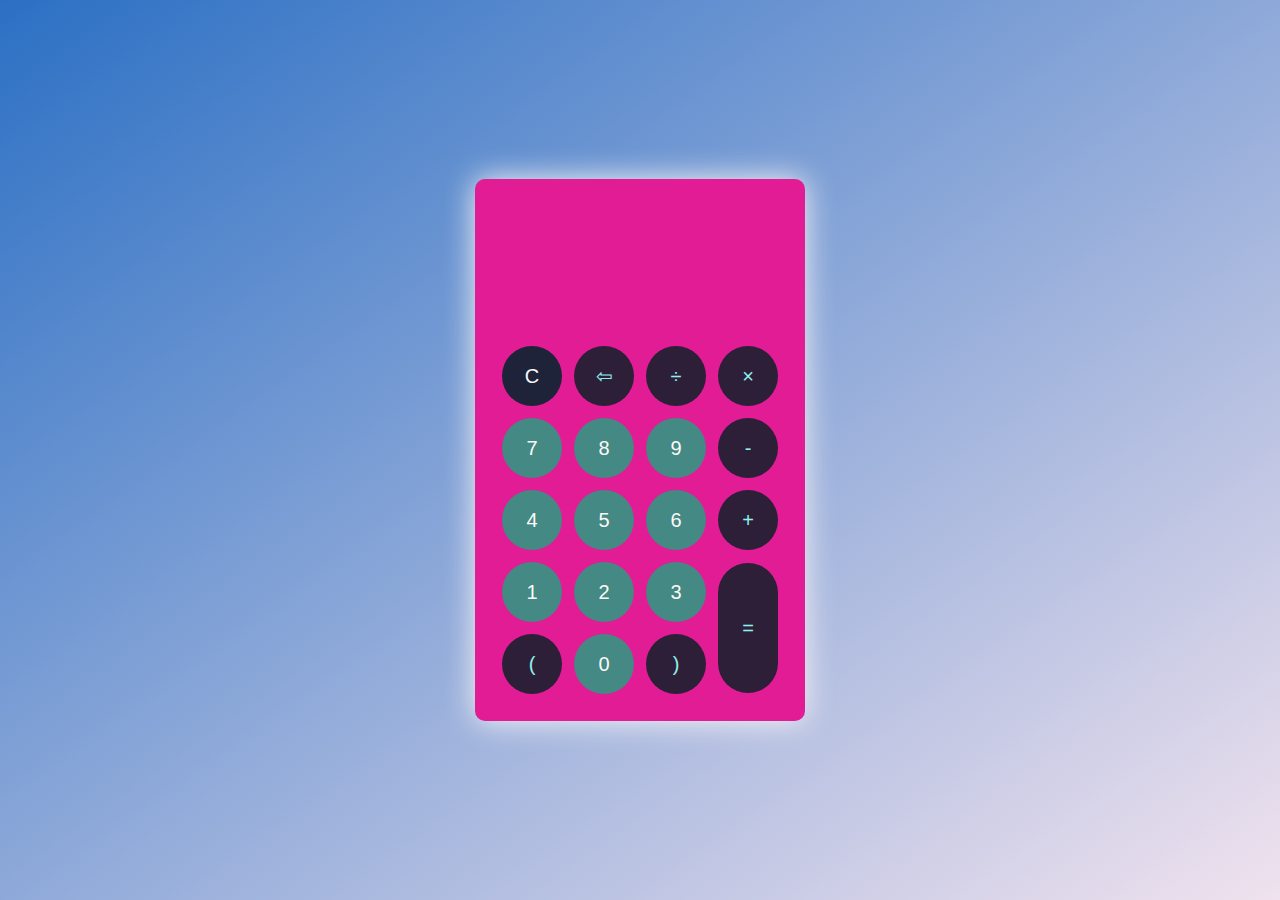
<file: calculator/index.html>
<!DOCTYPE html>
<html lang="en">
<head>
    <meta charset="UTF-8">
    <meta http-equiv="X-UA-Compatible" content="IE=edge">
    <meta name="viewport" content="width=device-width, initial-scale=1.0">
    <link rel="stylesheet" href="style.css">
    <title>Calculator</title>
</head>
<body>
    <div class="container">
        <div class="calculator dark">
            <div class="display-screen">
                <div id="display"></div>
            </div>
            <div class="buttons">
                <table>
                    <tr>
                        <td><button class="btn-operator" id="clear">C</button></td>
                        <td><button class="btn-operator" id="backspace">⇦</button></td>
                        <td><button class="btn-operator" id="/">&divide</button></td>
                        <td><button class="btn-operator" id="*">&times</button></td>
                    </tr>
                    <tr>
                        <td><button class="btn-number" id="7">7</button></td>
                        <td><button class="btn-number" id="8">8</button></td>
                        <td><button class="btn-number" id="9">9</button></td>
                        <td><button class="btn-operator" id="-">-</button></td>
                    </tr>
                    <tr>
                        <td><button class="btn-number" id="4">4</button></td>
                        <td><button class="btn-number" id="5">5</button></td>
                        <td><button class="btn-number" id="6">6</button></td>
                        <td><button class="btn-operator" id="+">+</button></td>
                    </tr>
                    <tr>
                        <td><button class="btn-number" id="1">1</button></td>
                        <td><button class="btn-number" id="2">2</button></td>
                        <td><button class="btn-number" id="3">3</button></td>
                        <td rowspan="2"><button class="btn-operator" id="equal">=</button></td>
                    </tr>
                    <tr>
                        <td><button class="btn-operator" id="(">(</button></td>
                        <td><button class="btn-number" id="0">0</button></td>
                        <td><button class="btn-operator" id=")">)</button></td>
                    </tr>
                </table>
            </div>
        </div>
    </div>
    <script src="main.js"></script>
</body>
</html>
</file>
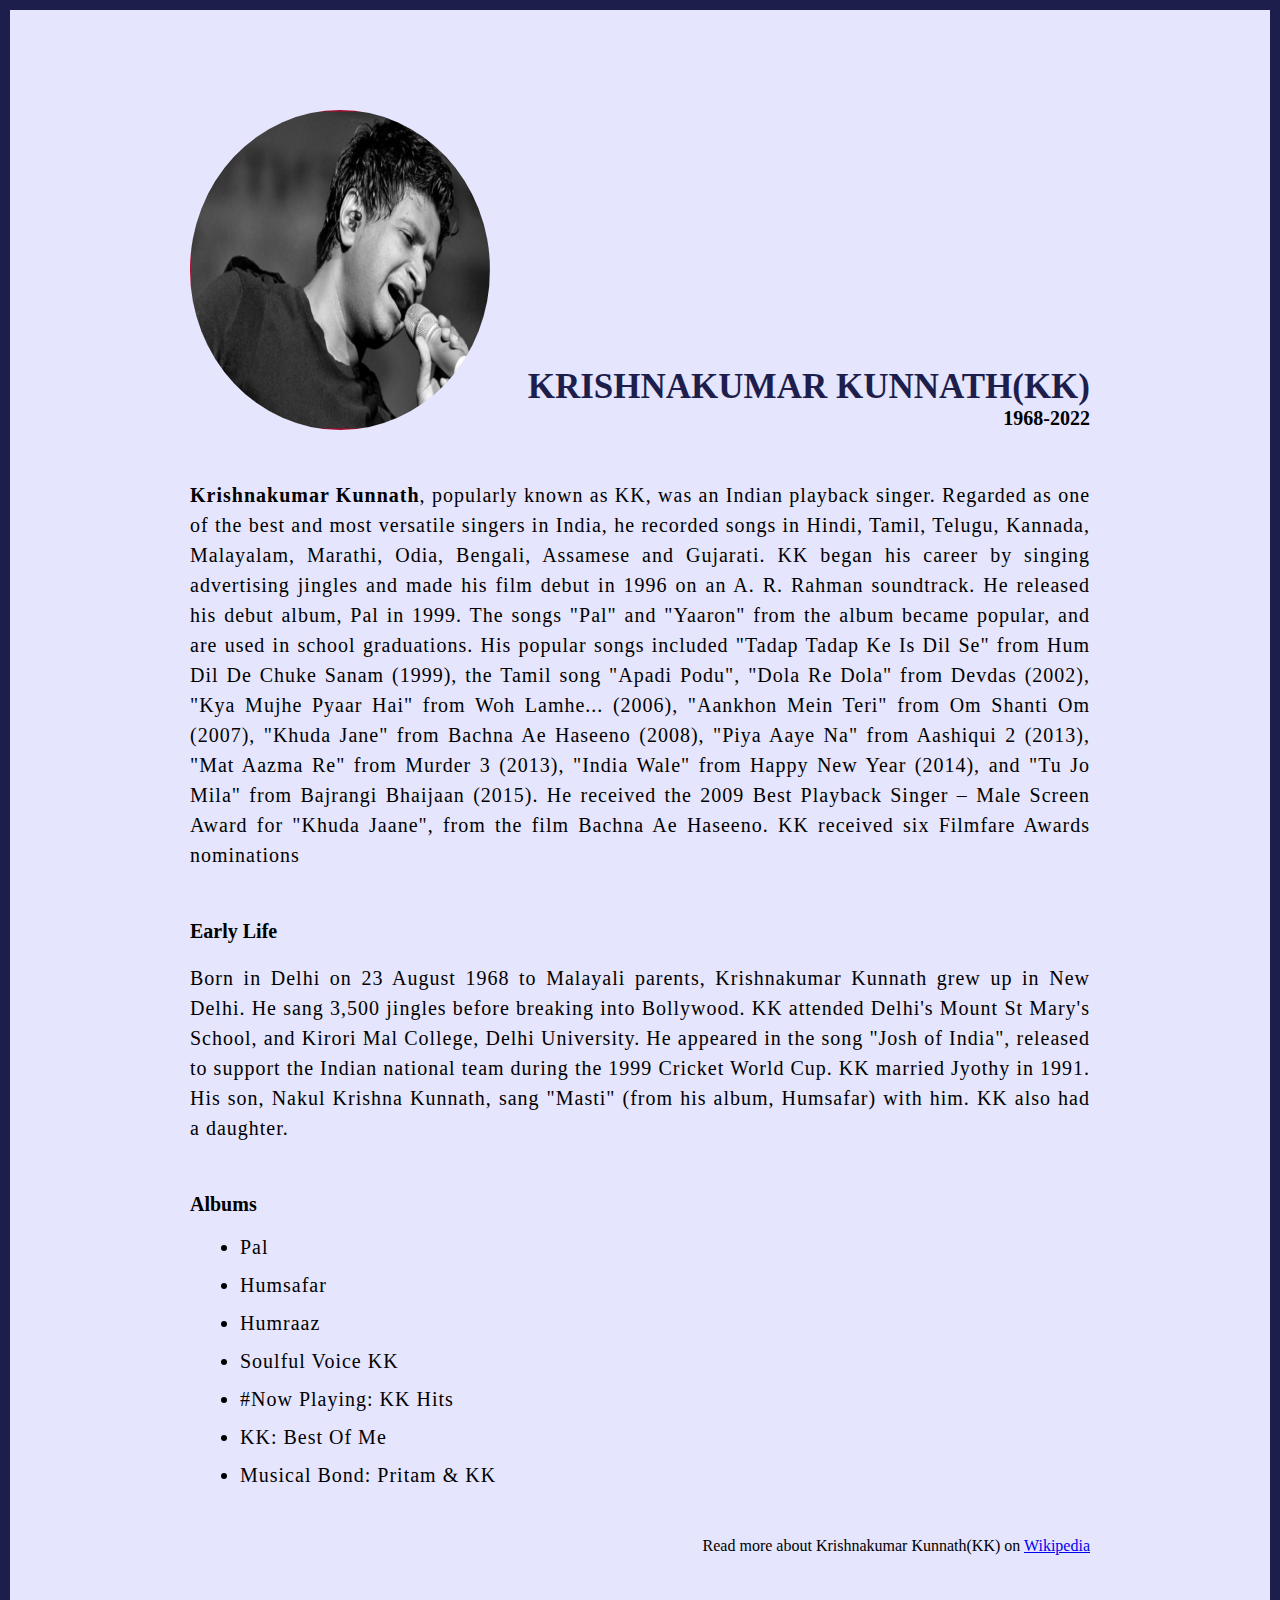
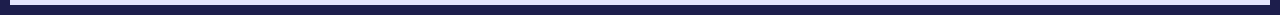
<file: tribute page/index.html>
<!DOCTYPE html>
<html lang="en">
  <head>
    <meta charset="UTF-8" />
    <meta http-equiv="X-UA-Compatible" content="IE=edge" />
    <meta name="viewport" content="width=device-width, initial-scale=1.0" />
    <link rel="stylesheet" href="style.css" />
    <title>Tribute Page</title>
        
  </head>
  <body>
    <div class="container">
      <div class="content">
        <section class="top_section">
          <div class="image_container">
            <img src="kk.jpg" alt="Image of KK" />
          </div>
          <div>
            <h1>Krishnakumar Kunnath(KK)</h1>
            <h4>1968-2022</h4>
          </div>
        </section>
        <section class="about_section">
          <p>
            <b>Krishnakumar Kunnath</b>, popularly known as KK, was an Indian
            playback singer. Regarded as one of the best and most versatile
            singers in India, he recorded songs in Hindi, Tamil, Telugu,
            Kannada, Malayalam, Marathi, Odia, Bengali, Assamese and Gujarati.
            KK began his career by singing advertising jingles and made his film
            debut in 1996 on an A. R. Rahman soundtrack. He released his debut
            album, Pal in 1999. The songs "Pal" and "Yaaron" from the album
            became popular, and are used in school graduations. His popular
            songs included "Tadap Tadap Ke Is Dil Se" from Hum Dil De Chuke
            Sanam (1999), the Tamil song "Apadi Podu", "Dola Re Dola" from
            Devdas (2002), "Kya Mujhe Pyaar Hai" from Woh Lamhe... (2006),
            "Aankhon Mein Teri" from Om Shanti Om (2007), "Khuda Jane" from
            Bachna Ae Haseeno (2008), "Piya Aaye Na" from Aashiqui 2 (2013),
            "Mat Aazma Re" from Murder 3 (2013), "India Wale" from Happy New
            Year (2014), and "Tu Jo Mila" from Bajrangi Bhaijaan (2015). He
            received the 2009 Best Playback Singer – Male Screen Award for
            "Khuda Jaane", from the film Bachna Ae Haseeno. KK received six
            Filmfare Awards nominations
          </p>
        </section>
        <section class="earlylife_section">
          <h3>Early Life</h3>
          <p>
            Born in Delhi on 23 August 1968 to Malayali parents, Krishnakumar
            Kunnath grew up in New Delhi. He sang 3,500 jingles before breaking
            into Bollywood. KK attended Delhi's Mount St Mary's School, and
            Kirori Mal College, Delhi University. He appeared in the song "Josh
            of India", released to support the Indian national team during the
            1999 Cricket World Cup. KK married Jyothy in 1991. His son, Nakul
            Krishna Kunnath, sang "Masti" (from his album, Humsafar) with him.
            KK also had a daughter.
          </p>
        </section>
        <section class="albumlist_section">
          <h3>Albums</h3>
          <ul>
            <li>Pal</li>
            <li>Humsafar</li>
            <li>Humraaz</li>
            <li>Soulful Voice KK</li>
            <li>#Now Playing: KK Hits</li>
            <li>KK: Best Of Me</li>
            <li>Musical Bond: Pritam & KK</li>
          </ul>
        </section>
        <footer>
          <p>
            Read more about Krishnakumar Kunnath(KK) on
            <a href="https://en.wikipedia.org/wiki/KK_(singer)">Wikipedia</a>
          </p>
        </footer>
      </div>
    </div>
  </body>
</html>
</file>
<file: calculator/style.css>
* {
    padding: 0;
    margin: 0;
    box-sizing: border-box;
    outline: 0;
    transition: all 0.5s ease;
}
body {
    font-family: sans-serif;
}
a {
    text-decoration: none;
    color: #fff;
}
body {
    background-image: linear-gradient(to bottom right, rgb(44, 112, 196), rgba(136, 24, 119, 0.126));
}
.container {
    height: 100vh;
    width: 100vw;
    display: grid;
    place-items: center;
}
.calculator {
    position: relative;
    height: auto;
    width: auto;
    padding: 20px;
    border-radius: 10px;
    box-shadow: 0 0 30px rgb(250, 246, 246);
}
#display {
    margin: 0 10px;
    height: 120px;
    width: auto;
    max-width: 270px;
    display: flex;
    align-items: flex-end;
    justify-content: flex-end;
    font-size: 35px;
    margin-bottom: 20px;
    overflow-x: scroll;
}
#display::-webkit-scrollbar {
    display: block;
    height: 3px;
}
button {
    height: 60px;
    width: 60px;
    border: 0;
    border-radius: 30px;
    margin: 5px;
    font-size: 20px;
    cursor: pointer;
    transition: all 200ms ease;
}
button:hover {
    transform: scale(1.1);
}
button#equal {
    height: 130px;
}
.calculator {
    background-color: #e11c95;
}
.calculator #display {
    color: #f8fafb;
}
.calculator button#clear {
    background-color: #1f2339;
    color: #f8fafb;
}
.calculator button.btn-number {
    background-color: #448983;
    color: #fbfaf8;
}
.calculator button.btn-operator {
    background-color: #2e1f39;
    color: #90f0eb;
}
.calculator button.btn-equal {
    background-color: #223323;
    color: #ffffff;
}
</file>
<file: tribute page/style.css>
*{
    margin: 0;
    padding: 0;
    box-sizing: border-box;
}

.container{
    background-color: #e5e5fd;
    min-height: 100vh;
    border: 10px solid #1d1e4c;
   
}

.content{
    max-width: 900px;
    margin: 0 auto;
}

.top_section{
    margin-top: 100px;
    display: flex;
    justify-content: space-between;
    align-items: flex-end;
}

.top_section h1{
    font-size: 35px;
    font-weight: bold;
    color: #1d1e4c;
    text-transform: uppercase;
}

.top_section h4{
    text-align: end;
    font-size: 20px;
}

.image_container{
    border-radius: 50%;
    overflow: hidden;
}

.image_container,img{
    width: 300px;
    height: 320px;
}

.about_section{
    margin-top: 50px;
}

.about_section p{
    font-size: 20px;
    line-height: 30px;
    letter-spacing: 1px;
    text-align: justify;
}

.earlylife_section{
    margin: 50px 0;
}

.earlylife_section h3{
    margin-bottom: 20px;
    font-size: 20px;
}

.earlylife_section p{
    font-size: 20px;
    line-height: 30px;
    letter-spacing: 1px;
    text-align: justify;
}

.albumlist_section{
    margin: 50px 0;
}

.albumlist_section h3{
    margin-bottom: 20px;
    font-size: 20px;
}

.albumlist_section ul{
    margin-left: 50px;
}

.albumlist_section li{
    margin-bottom: 15px;
    font-size: 20px;
    letter-spacing: 1px;
}

footer{
    margin: 50px 0;
}

footer p{
    text-align: end;
}
</file>
